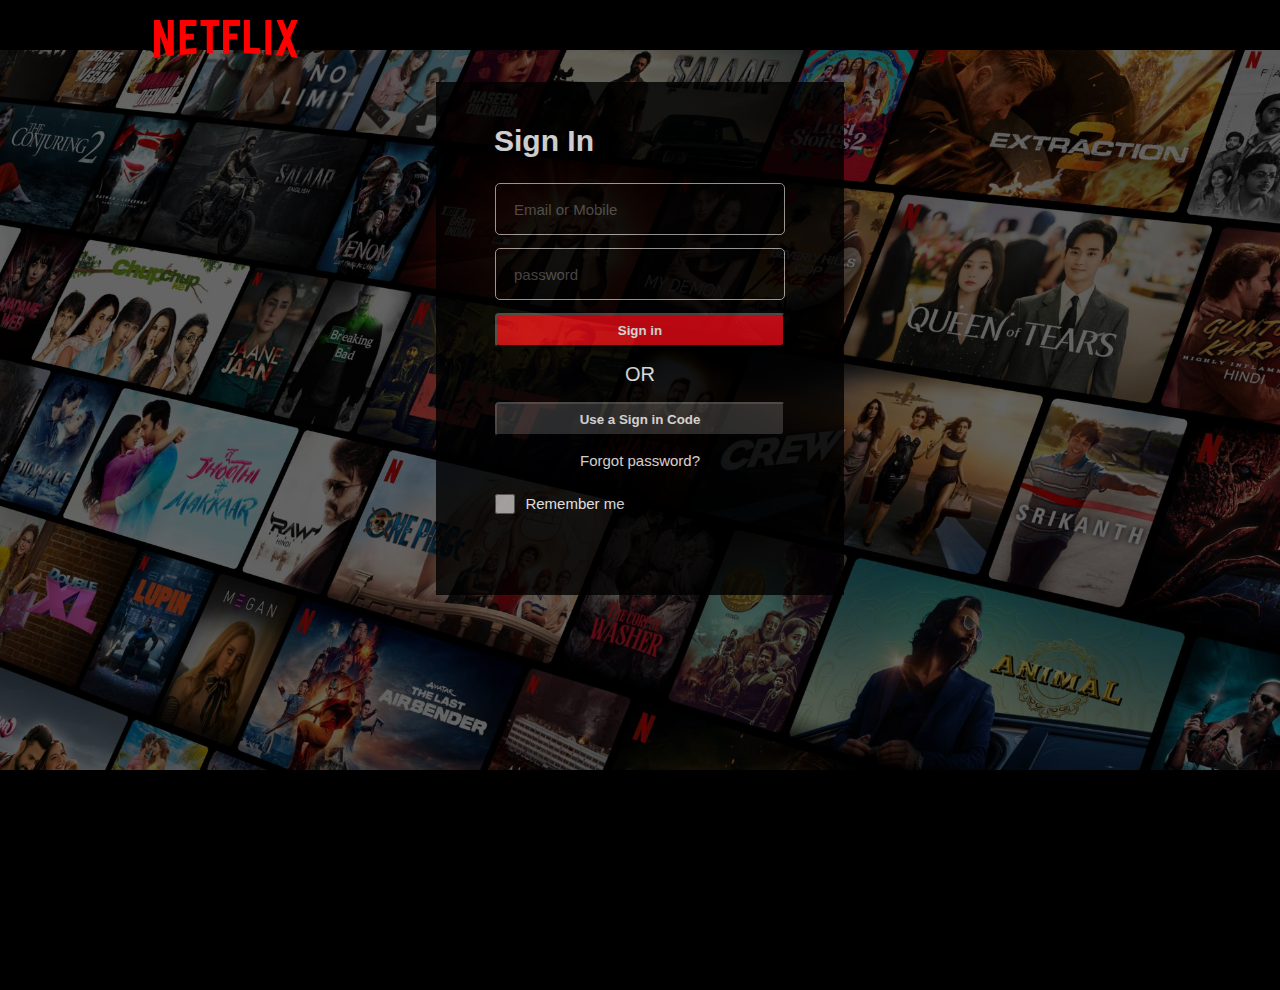
<file: SIGNUP.HTML>
<!DOCTYPE html>
<html lang="en">

<head>
    <meta charset="UTF-8">
    <meta name="viewport" content="width=device-width, initial-scale=1.0">
    <title>Document</title>
    <link rel="stylesheet" href="style.css">
</head>

<body>
    <div class="main">
        <nav>
            <span><img width="56px" src="assets/images/logo.svg" alt="logo"></span>
        </nav>
        <div class="mainblackbox">
            <div class="blackbox">
                <div class="bb">
                    <p>Sign In</p>
                    <input type="email" placeholder="Email or Mobile">
                    <input type="password" placeholder="password">
                    <div class="bbb">
                        <button>Sign in</button>
                        <span>OR</span>
                        <button>Use a Sign in Code</button>
                        <span>Forgot password?</span>
                    </div>
                    <div class="checkbox">
                        <input type="checkbox"><span>Remember me</span>
                    </div>
                </div>
            </div>
        </div>
        <div class="box3"></div>
    </div>
</body>

</html>
</file>
<file: style.css>
@import url('https://fonts.googleapis.com/css2?family=Martel+Sans&display=swap');

* {
    margin: 0;
    padding: 0;
}

body {
    background-color: black;
}

.main {
    background-image: url(assets/images/bg.jpg);
    height: 91vh;
    position: relative;
    background-position: center center;
    background-repeat: no-repeat;
    background-size: max(1200px, 100vw);
}

.main .box {
    opacity: 0.57;
    height: 110vh;
    width: 100%;
    position: absolute;
    top: 0;
    background-color: black;
}

nav {
    max-width: 76vw;
    justify-content: space-between;
    align-items: center;
    display: flex;
    margin: auto;
    height: 82px;
}

nav img {
    color: rgb(229, 9, 20);
    ;
    width: 144px;
    position: relative;
    z-index: 10;
}

nav button {
    position: relative;
    z-index: 10;

}

.hero {
    height: calc(100% - 13%);
    display: flex;
    color: white;
    align-items: center;
    justify-content: center;
    flex-direction: column;
    position: relative;
    font-family: Netflix Sans, Helvetica Neue, Segoe UI, Roboto, Ubuntu, sans-serif;
    /* font-weight: 400; */
    top: 2%;
    gap: 23px;

}

.hero> :first-child {
    text-align: center;
    font-weight: 900;
    font-size: 3rem;
}

.hero> :nth-child(2) {
    font-size: 1.40rem;
    font-weight: 500;
    text-align: center;
}

.hero> :nth-child(3) {
    font-size: 1.26rem;
    font-weight: 400;
    text-align: center;
}

.seperate {
    height: 8px;
    background-color: rgb(52, 52, 52);
}

.btn {
    padding: 7.7px 15px;
    background-color: rgb(229, 9, 20);
    border-radius: 5px;
    border: 0;
    font-weight: 560;
    color: white;
}

.btn1 {
    padding: 12px 24px;
    font-size: 25px;
}

.main input {
    padding: 17px 150px 16px 18px;
    border-radius: 5px;
    font-size: 15px;
    border: 0.01px solid white;
    background-color: black;
    opacity: 0.7;
    color: rgb(255, 255, 255);

}

.hero-btns {
    display: flex;
    justify-content: center;
    align-items: center;
    gap: 9px;

}

.btn:hover {
    background-color: rgb(187, 6, 15);
    cursor: pointer;

}

.first {
    display: flex;
    margin: auto;
    justify-content: center;
    max-width: 70vw;
    justify-content: center;
    align-items: center;
    color: white;
    padding-top: 30px;
    padding: 70px;
}

.secimg {
    position: relative;
}

.secimg img {
    width: 30vw;
    position: relative;
    z-index: 10;
}

.secimg video {
    position: absolute;
    width: 30vw;

}

section.first>div {
    display: flex;
    flex-direction: column;
}

section.first>div :first-child {
    font-size: 48px;
    font-weight: bolder;
    font-family: Netflix Sans, Helvetica Neue, Segoe UI, Roboto, Ubuntu, sans-serif;
}

section.first>div :nth-child(2) {
    font-size: 24px;
    font-weight: 600;
    font-family: Netflix Sans, Helvetica Neue, Segoe UI, Roboto, Ubuntu, sans-serif;
}

section.first>div :nth-child(3) {
    font-size: 24px;
    font-weight: 600;
    font-family: Netflix Sans, Helvetica Neue, Segoe UI, Roboto, Ubuntu, sans-serif;
}

section.first>div :nth-child(4) {
    font-size: 24px;
    font-weight: 600;
    font-family: Netflix Sans, Helvetica Neue, Segoe UI, Roboto, Ubuntu, sans-serif;
}

section.third {
    justify-content: start;
    padding: 80px;
}

.faq {
    background-color: black;
    color: white;
    padding-top: 10px;

}

.faq h2 {
    text-align: center;
    padding: 23px;
    font-family: Netflix Sans, Helvetica Neue, Segoe UI, Roboto, Ubuntu, sans-serif;
    font-size: 48px;
}

.faqbox {
    display: flex;
    background-color: rgb(45, 45, 45);
    padding: 25px;
    color: white;
    font-family: Netflix Sans, Helvetica Neue, Segoe UI, Roboto, Ubuntu, sans-serif;
    font-size: 26px;
    justify-content: space-between;
    margin: auto;
    align-items: start;
    max-width: 70vw;
    margin-bottom: 8px;
    cursor: pointer;
    transition: all 0.1s ease-in;
}

.faqbox:hover {
    background-color: rgb(70, 69, 69);

}

.hero1 {
    padding: 29px;
    font-size: 1.40rem;
    font-weight: 500;
    text-align: center;
}

.hero-btnss {
    display: flex;
    justify-content: center;
    align-items: center;
    gap: 9px;
    padding: 20px;
    width: 92vw;
}

.hero-btnss :first-child {
    width: 27vw;
    border-radius: 9px;
    border: 0.1px solid white;
    background-color: black;
    height: 8vh;
    padding-left: 17px;
    color: azure;
}

.footer {
    display: grid;
    grid-template-columns: 1fr 1fr 1fr 1fr;
    color: white;
}

.footeritem {
    font-size: 14px;
    display: flex;
    font-family: Netflix Sans, Helvetica Neue, Segoe UI, Roboto, Ubuntu, sans-serif;
    flex-direction: column;
    padding: 01px;
    /* gap: 20px; */
    column-gap: 80px;
    color: white;
}

footer a {
    color: rgba(255, 255, 255, 0.7);
    padding-bottom: 17px;
    display: flex;
}

footer {
    padding-right: 103px;
    margin: 62px;
    justify-content: center;
    padding-left: 89px;
    font-family: Netflix Sans, Helvetica Neue, Segoe UI, Roboto, Ubuntu, sans-serif;
    font-size: large;

}

.items1 {
    height: 33px;
    font-size: 17px;
    font-family: Netflix Sans, Helvetica Neue, Segoe UI, Roboto, Ubuntu, sans-serif;
    width: 130px;
    text-align: center;
    border-radius: 5px;
    color: white;
    font-weight: 400;
    background-color: black;
}

.items2 {
    color: rgba(255, 255, 255, 0.7);
    font-size: 15px;
    font-family: Netflix Sans, Helvetica Neue, Segoe UI, Roboto, Ubuntu, sans-serif;
    padding-top: 20px;
}

.lang {
    padding-top: 15px;

}

.btn a {
    text-decoration: none;
    color: white;
}

.blackbox {
    text-align: start;
    background-color: black;
    height: 513px;
    opacity: 0.8;
    width: 408px;
    color: white;
    font-family: Netflix Sans, Helvetica Neue, Segoe UI, Roboto, Ubuntu, sans-serif;
    font-size: 30px;
    position: relative;
    z-index: 20;
    font-weight: 700;
}

.mainblackbox {
    display: flex;
    flex-direction: column;
    justify-content: center;
    align-items: center;
}

.box3 {
    opacity: 0.47;
    height: 110vh;
    width: 100%;
    position: absolute;
    top: 0;
    background-color: black;
}

.bbb span {
    font-size: 20px;
    cursor: pointer;
    font-weight: 100;
}

.bbb :nth-child(4) {
    font-size: 15px;
    font-weight: 100;
}

.bbb {
    display: flex;
    flex-direction: column;
    align-items: center;
    gap: 16px;
}

.bbb button {
    width: 290px;
    height: 34px;
    border-radius: 4px;

}

.bbb :first-child {
    background-color: rgb(229, 9, 20);
    color: white;
    cursor: pointer;
    font-weight: 700;
}

.bbb :first-child:hover {
    background-color: rgb(186, 8, 17);
}

.bbb :nth-child(3) {
    background-color: #333333;
    color: white;
    font-weight: 600;
    position: relative;
    cursor: pointer;

}

.bbb :nth-child(3):hover {
    background-color: #403f3f;
}

.checkbox span {
    font-size: 14px;
    font-weight: 200;
    color: white;
}

.bb {
    display: flex;
    flex-direction: column;
    justify-content: center;
    align-items: center;
    gap: 13px;
    padding-top: 50px;
}

.bb input {
    width: 120px;
}

.bb p {
    position: relative;
    right: 96px;
    padding-bottom: 4px;
    bottom: 8px;
}

.checkbox {
    position: relative;
    z-index: 10;
    color: aliceblue;
    right: 95px;
}

.checkbox span {
    font-size: 15px;
    font-weight: 500;
    position: relative;
    right: 30px;
}

.bbb :nth-child(4):hover {
    text-decoration: underline;
}

.checkbox input {
    height: 20px;
    position: relative;
    top: 5px;
    left: 10px;
}
</file>
